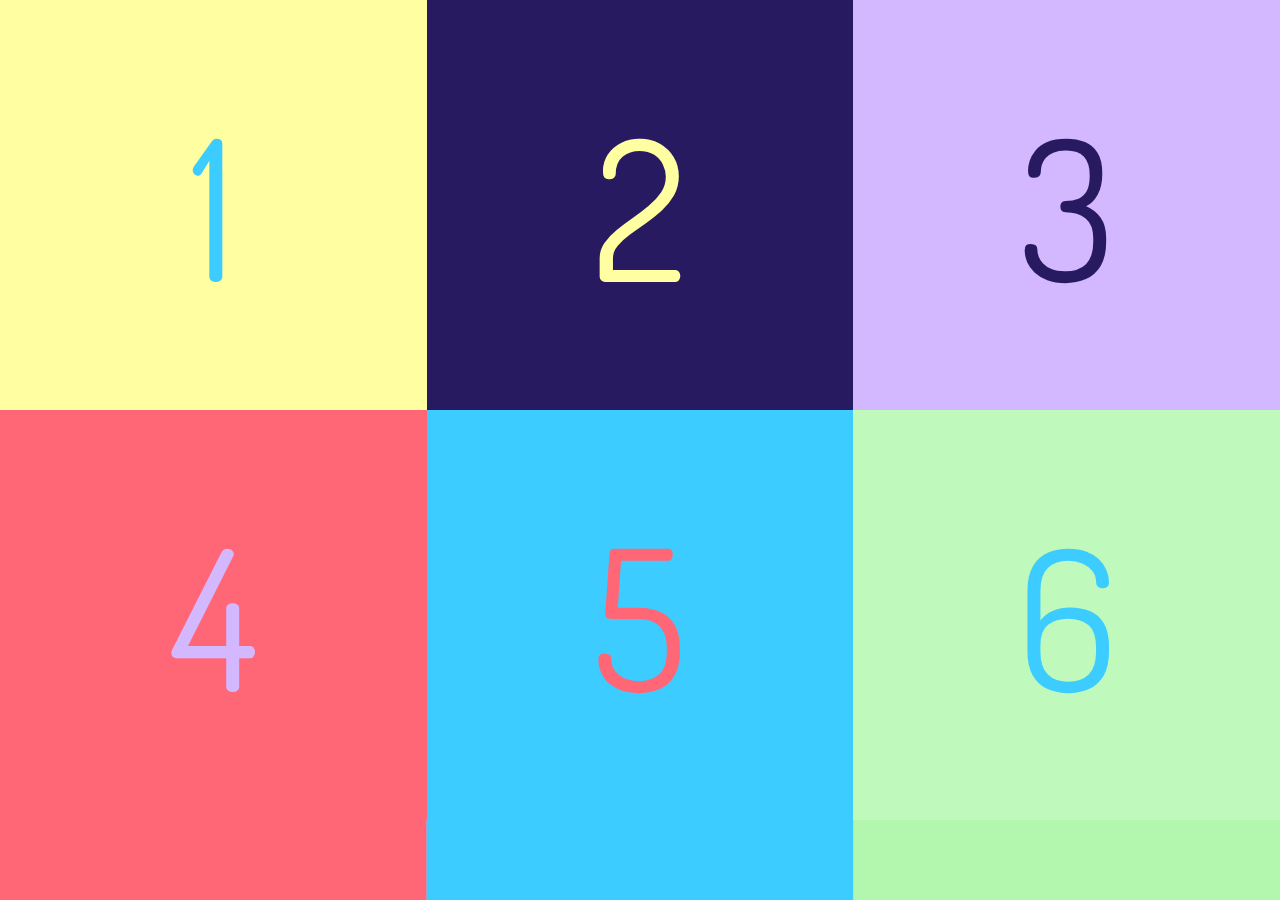
<file: indexB.html>
<!DOCTYPE html>
<html lang="en">

<head>
    <meta charset="utf-8">
    <meta http-equiv="X-UA-Compatible" content="IE=edge">
    <meta name="viewport" content="width=device-width, initial-scale=1">
    <title>Eve & Joy - Live Data Vis</title>

    <!-- Custom Font -->
    <link href='https://fonts.googleapis.com/css?family=Arvo' rel='stylesheet' type='text/css'>
    <link href="https://fonts.googleapis.com/css?family=Dosis:700" rel="stylesheet">

    <!-- Bootstrap CSS -->
    <link rel="stylesheet" href="https://maxcdn.bootstrapcdn.com/bootstrap/3.3.5/css/bootstrap.min.css">

    <!-- Custom CSS -->
    <link rel="stylesheet" href="css/style.css">


</head>

<body>

</body>
<div class="container">



    <div class="row">
        <div id='box0' class="col-lg-4 col-md-4 col-sm-4 col-xs-4 box">
            <p>1</p>
        </div>
        <div id='box1' class="col-lg-4 col-md-4 col-sm-4 col-xs-4 box">
            <p>2</p>
        </div>
        <div id='box2' class="col-lg-4 col-md-4 col-sm-4 col-xs-4 box">
            <p>3</p>
        </div>

    </div>

    <div class="row">
        <div id='box3' class="col-lg-4 col-md-4 col-sm-4 col-xs-4 box">
            <p>4</p>
        </div>
        <div id='box4' class="col-lg-4 col-md-4 col-sm-4 col-xs-4 box">
            <p>5</p>
        </div>
        <div id='box5' class="col-lg-4 col-md-4 col-sm-4 col-xs-4 box">
            <p>6</p>
        </div>

    </div>

    <!-- <canvas id="myCanvas" resize></canvas> -->
</div>


<!-- JQuery - Can remove if not using -->
<script src="js/tabletop.js"></script>

<script src="https://ajax.googleapis.com/ajax/libs/jquery/1.11.3/jquery.min.js"></script>

<!-- p5JS -->
<script src="js/p5.js"></script>
<script src="js/p5dom.js"></script>

<!-- OUR JS -->
<script src="js/rawjs.js"></script>
<script src="js/main.js"></script>

</html>
</file>
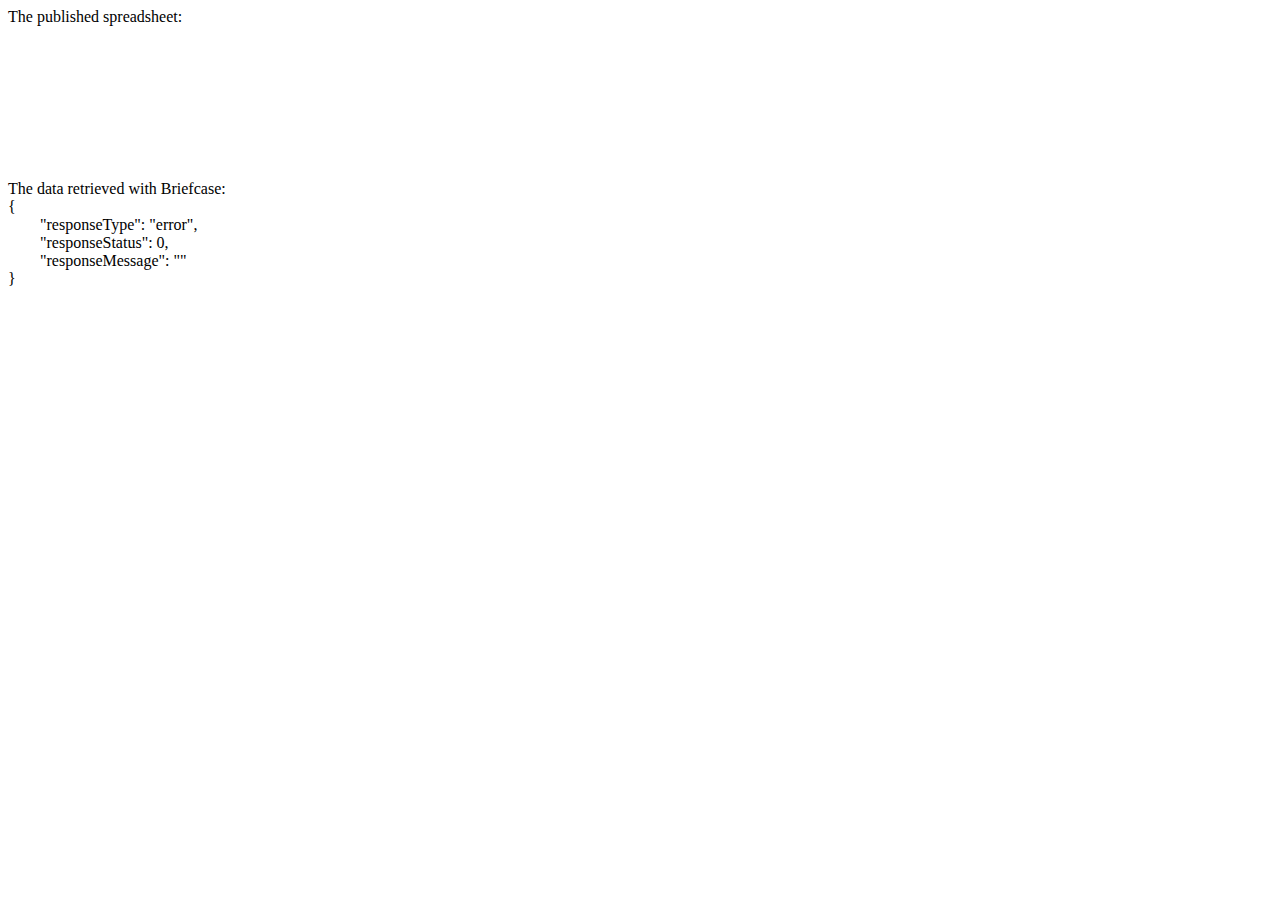
<file: test.html>
<!DOCTYPE html>
<html>
<head>
    <meta http-equiv="Content-Type" content="text/html;charset=utf-8"/>
    <title>Briefcase JS - example</title>
    <script type="text/javascript" src="js/briefcase.js"></script>

</head>
<body>
  <div>The published spreadsheet:</div>
  <iframe src="https://docs.google.com/spreadsheets/d/e/2PACX-1vQtCyzWRFcW-ud3ichk4BYVb6S-476MDDeYGWyFHLRvO7_bbhh5LXtTlH7rPdxbKnDrNigP8dMAOOeK/pubhtml?gid=0&single=true" width="505" height="150" scrolling="no" frameborder="0"></iframe>



  <div>The data retrieved with Briefcase:</div>
	<div id="content" style="white-space:pre-wrap;"></div>
  <script type="text/javascript">
    briefcase.getJSON({ id:"1nLQeSvCwV9EorcEFuNibvmqDEMz-cDwIEfmyJ6TpJsI" }, printElements);
    briefcase.getJSON({ id:"2PACX-1vQtCyzWRFcW-ud3ichk4BYVb6S-476MDDeYGWyFHLRvO7_bbhh5LXtTlH7rPdxbKnDrNigP8dMAOOeK" }, printElementsB);

    function printElements(data) {
      // document.getElementById("content").innerHTML = JSON.stringify(data, null, "\t");
    }

    function printElementsB(data) {
      document.getElementById("content").innerHTML = JSON.stringify(data, null, "\t");
    }
  </script>
</body>
</html>
</file>
<file: css/style.css>
/**************/


/* Custom CSS */


/**************/

body {
    font-family: 'Dosis'
}

.container {
    position: absolute;
    top: 0px;
    left: 0px;
    z-index: 10;
    width: 100%;
}

.box {
    font-size: 14em;
    min-height: 300px;
    max-height: 900px;
    /*margin: auto;*/
    text-align: center;
    /*width: 100%;*/
}

.box>p {
    margin: 65px auto;
}

#box0 {
    background-color: #FFFFA2;
    position: relative;
    color: #3DCCFF;
}

#box1 {
    background-color: #271A61;
    position: relative;
    color: #FFFFA2;
}

#box2 {
    background-color: #D4B8FF;
    position: relative;
    color: #271A61;
}

#box3 {
    background-color: #FF6777;
    position: relative;
    color: #D4B8FF;
}

#box4 {
    background-color: #3DCCFF;
    position: relative;
    color: #FF6777;
}

#box5 {
    background-color: #BFFABC;
    position: relative;
    color: #3DCCFF;
}
</file>
